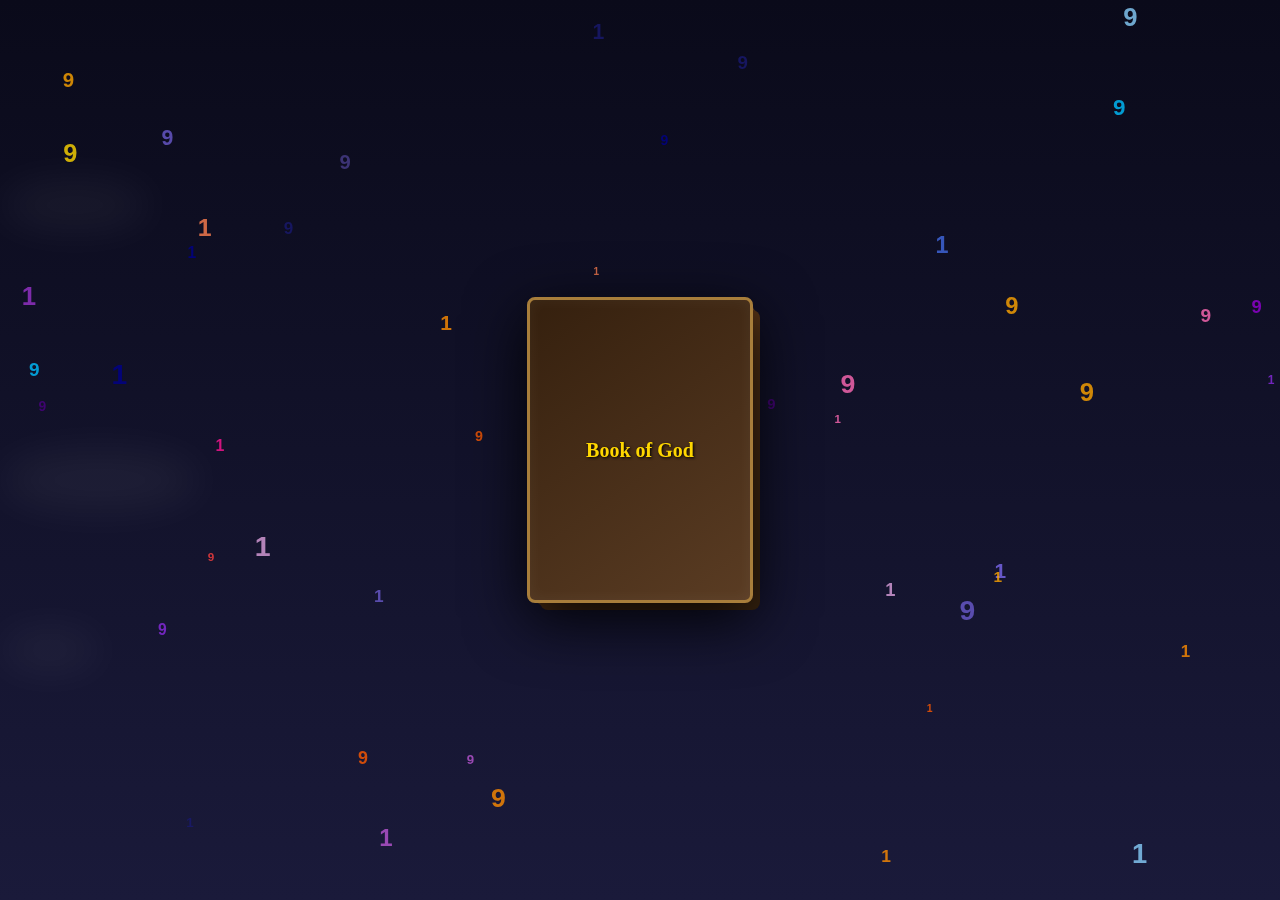
<file: index.html>
<!DOCTYPE html>
<html lang="en">
<head>
  <script async src="https://www.googletagmanager.com/gtag/js?id=G-71LPZ3BHV3"></script>
  <script>
    window.dataLayer = window.dataLayer || [];
    function gtag(){dataLayer.push(arguments);}
    gtag('js', new Date());
    gtag('config', 'G-71LPZ3BHV3');

    // Send device info and browser info as a custom event
    gtag('event', 'visit_info', {
      'screen_resolution': window.screen.width + 'x' + window.screen.height,
      'language': navigator.language,
      'user_agent': navigator.userAgent,
      'device_type': /Mobi|Android/i.test(navigator.userAgent) ? 'Mobile' : 'Desktop'
    });
  </script>
<meta charset="UTF-8">
<meta name="viewport" content="width=device-width, initial-scale=1.0">
<title>Book of God</title>
<style>
body {
  margin: 0;
  height: 100vh;
  background: radial-gradient(circle at center, #1a1a1a, #000000);
  display: flex;
  justify-content: center;
  align-items: center;
  font-family: 'Garamond', serif;

  /* prevent iOS clipping */
  overflow-x: hidden;
  overflow-y: auto;
}

.Page0 {
  display: flex;
  justify-content: center;
  align-items: center;
  height: 100%;
  text-align: center;
  font-size: 20px;
}

/* Closed book */
#bookClosed {
  width: 220px;
  height: 300px;
  background: linear-gradient(145deg, #35200e 0%, #5a3c23 100%);
  box-shadow: 0 16px 60px rgba(0,0,0,0.9), inset 0 0 15px rgba(255,255,255,0.05);
  color: #ffd700;
  display: flex;
  align-items: center;
  justify-content: center;
  cursor: pointer;
  border-radius: 8px;
  font-weight: bold;
  font-size: 20px;
  text-shadow: 1px 1px 3px #000;
  border: 3px solid #a87e3b;

  /* reduced 3D for safety */
  /*transform: rotateX(10deg) rotateY(-10deg);*/
  /*perspective: 1000px;*/
  position: relative;
}

#bookClosed::before,
#bookClosed::after {
  content: '';
  position: absolute;
  width: 100%;
  height: 100%;
  border-radius: 8px;
  z-index: -1;
}

#bookClosed::before {
  top: 5px;
  left: 5px;
  background: linear-gradient(145deg, #7a4e2b, #4a2f1a);
}

#bookClosed::after {
  top: 10px;
  left: 10px;
  background: linear-gradient(145deg, #6a3d1a, #3a2510);
}

/* Overlay */
#bookOverlay {
  position: fixed;
  top: 0;
  left: 0;
  width: 100%;
  height: 100%;
  background: rgba(0,0,0,0.5);
  display: none;
  align-items: center;
  justify-content: center;

  /* important for iPhone */
  padding: 20px;
  box-sizing: border-box;
}

/* HARD FIXED BOOK SIZE (fits <=400px screens) */
#bookContainer {
  width: 360px;
  height: 240px;
  perspective: 2000px;
  position: relative;
}

.book {
  width: 100%;
  height: 100%;
  display: flex; 

  /* safe transform (no clipping) */
  transform: rotateY(-6deg) rotateX(2deg);

  box-shadow: 0 10px 30px rgba(0,0,0,0.5);
}

.page {
  width: 50%;
  height: 100%;
  background: #fef5e0;
  border-radius: 3px;
  padding: 12px;
  font-size: 11px;
  position: relative;
  box-shadow: inset 0 0 10px rgba(0,0,0,0.2);
  overflow: hidden;
}

.page.left {
  border-right: 2px solid #b59e7d;
}

.page.right {
  border-left: 2px solid #b59e7d;
}

.page.right.ripped::after {
  content: '';
  position: absolute;
  top: 0;
  left: -10px;
  width: 25%;
  height: 100%;
  background: repeating-linear-gradient(174deg, black 0, white 4px, transparent 5px);
  clip-path: polygon(0% 0%, 95% 0%, 100% 5%, 85% 10%, 92% 20%, 80% 30%, 90% 40%, 75% 50%, 85% 60%, 70% 70%, 80% 80%, 60% 90%, 75% 100%, 0% 100%);
}

#behindPage {
  position: absolute;
  top: 0;
  left: 50%;
  width: 50%;
  height: 100%;
  background: #fef5e0;
  padding: 12px;
  box-shadow: inset 0 0 10px rgba(0,0,0,0.2);
  border-left: 2px solid #b59e7d;
  display: none;
}

#closeBook {
  float: right;
  font-size: 22px;
  background: transparent;
  border: none;
  cursor: pointer;
  color: red;
  z-index: 50;
}

.arrow {
  position: absolute;
  top: 50%;
  transform: translateY(-50%);
  font-size: 22px;
  color: white;
  background: rgba(0,0,0,0.3);
  width: 35px;
  height: 35px;
  display: flex;
  justify-content: center;
  align-items: center;
  cursor: pointer;
  z-index: 20;
  user-select: none;
}

#prevArrow { left: -5px; }
#nextArrow { right: -5px; }

.pageNumber {
  position: absolute;
  bottom: 4px;
  right: 10px;
  font-size: 14px;
  color: #333;
}
</style>
	
</head>
<body>

<div id="bookClosed">Book of God</div>

<div id="bookOverlay">
  <div id="bookContainer">
    <button id="closeBook">✕</button>
    <div class="book" id="book">
      <div class="page left" id="leftPage"></div>
      <div class="page right" id="rightPage">
        <div id="behindPage"></div>
      </div>
      <div class="arrow" id="prevArrow">&#8592;</div>
      <div class="arrow" id="nextArrow">&#8594;</div>
    </div>
  </div>
</div>

<script>
const bookClosed = document.getElementById('bookClosed');
const bookOverlay = document.getElementById('bookOverlay');
const closeBook = document.getElementById('closeBook');
const leftPage = document.getElementById('leftPage');
const rightPage = document.getElementById('rightPage');
const behindPage = document.getElementById('behindPage');
const prevArrow = document.getElementById('prevArrow');
const nextArrow = document.getElementById('nextArrow');
let currentPage = 0;



const funnyBibleLines = [
  "Only i god can read this.",
  "xxxx xxxx xxxxx xxxxxxx.",
  "Humans wont undertsand this.",
  "eartoo will guide his people.",
  "computers will never have souls.",
  "im bored should i create new species.",
  "how dare they start wars.",
  "xxxxxxxxxxxxxxx.",
  "_____________.",
  "-------------.",
  "---------.",
  "if i watch over my humans--does that make me a stalker, oh i wonder what that chinese lady is doing.",
  "hihihi i just heard a human make a joke.",
  "i love when humans make music.",
  "i loveeeeeeeee when humans make art.",
  "i should allow internet access in heaven.",
  "xxxxxxxxxxxx.",
  "x x x x x x  x x x x x x .",
  "x x x x x x  x x x x x x .",
  "my favourite song is.. ",
  "do people actually believe in me? ",
  "who created me if im god? ",
  "when will they stop hating eachother? "
];

function getRandomLine(){
  return funnyBibleLines[Math.floor(Math.random()*funnyBibleLines.length)];
}


function generateLines(){
  let content = '';
  // Random number of lines between 30 and 50
 const num = Math.floor(Math.random() * 8) + 1;
  for(let i=0;i<num;i++){
    content += `<div>${getRandomLine()}</div>`;
  }
  return content;
}


function updatePages(){
  if(currentPage === 40)
  {
      leftPage.innerHTML = `<div>I gave them free will. Not to test them——but to give a meaning to nothing.</div>`  + '<div class="pageNumber">∞</div>';
      rightPage.innerHTML = `<div class="Page0">End</div>` + `<div class="pageNumber"></div>`;
  }
  else if(currentPage === 18){
    leftPage.innerHTML = generateLines(18) + '<div class="pageNumber">18</div>';
    rightPage.innerHTML = generateLines(18) + '<div class="pageNumber">21</div>';
    rightPage.classList.add('ripped');
    behindPage.style.display = 'block';
    behindPage.innerHTML = generateLines(18) + '<div class="pageNumber">22</div>';
  } else {
	  if(currentPage === 0)
	  { leftPage.innerHTML = `<div class="Page0">Written By God</div>` + `<div class="pageNumber">${currentPage}</div>`;
	  }
	  else if(currentPage === 30)
	  { leftPage.innerHTML = `<div style="position: relative;width: 100%;height: 100%;/* border: 2px solid #333; */overflow: hidden;">
  <a href="envelope.html" style="display: block;width: 100%;height: 100%;text-decoration: none;color: inherit;">
    <div style="
      position: absolute;
      top: 50%;
      left: 50%;
      width: 60%;
      height: 60%;
      transform: translate(-50%, -50%) rotate(20deg);
      background: radial-gradient(circle, #00000080 40%, black 100%);
      clip-path: polygon(70% 4%, 72% 96%, 95% 41%, 108% 60%, 80% 74%, 38% 88%, 62% 109%, 40% 80%, 69% 70%, 30% 50%, -108% 30%, 36% 24%);
      pointer-events: none;
    "></div>
    <span style="
    position: absolute;
    bottom: 10px;
    left: 50%;
    transform: translateX(-50%);
    font-weight: bold;
    color: #000000cc;       /* optional soft white */
    text-shadow: 1px 4px 0px #0000002b, -3px 3px 0px #000000b0;  /* soft glow / blurry effect */
">
      should I click here?
    </span>
  </a>
</div>` + `<div class="pageNumber">${currentPage}</div>`;
	  }
	  else
	  { leftPage.innerHTML = generateLines(18) + `<div class="pageNumber">${currentPage}</div>`;
	  }
	  
    rightPage.innerHTML = generateLines(18) + `<div class="pageNumber">${currentPage+1}</div>`;
    rightPage.classList.remove('ripped');
    behindPage.style.display = 'none';
  }
}

bookClosed.addEventListener('click', ()=>{
  bookOverlay.style.display = 'flex';
  currentPage = 0;
  updatePages();
});

closeBook.addEventListener('click', ()=>{
  bookOverlay.style.display = 'none';
});

prevArrow.addEventListener('click', ()=>{
  if(currentPage === 22) { currentPage = 20}
  if(currentPage>0){
    currentPage -= 2;
    updatePages();
  }
});

nextArrow.addEventListener('click', () => {
  if (currentPage !== 40) {
    if (currentPage === 18) {
      currentPage = 20;
    }  
	currentPage += 2;
    updatePages();
  }
});
 
</script>

</body>
</html>














<style>
/* Divine sky container */
.divine-sky {
  position: fixed;
  top: 0;
  left: 0;
  width: 100%;
  height: 100%;
  background: linear-gradient(to bottom, #0a0a1a, #1a1a3a);
  overflow: hidden;
  z-index: -50;
  font-family: sans-serif;
}

/* Floating numbers */
.number {
  position: absolute;
  font-weight: bold;
  animation: float 15s linear infinite;
  opacity: 0.8;
  pointer-events: none;
}

/* Float animation */
@keyframes float {
  0% { transform: translateY(100vh) scale(0.5); opacity: 0; }
  50% { opacity: 1; }
  100% { transform: translateY(-10vh) scale(1); opacity: 0; }
}

/* Clouds */
.cloud {
  position: absolute;
  background: rgba(255,255,255,0.05);
  border-radius: 50%;
  filter: blur(20px);
  animation: moveClouds linear infinite;
}

/* Cloud movement */
@keyframes moveClouds {
  0% { transform: translateX(-20%); }
  100% { transform: translateX(120%); }
}
</style>
<script  >
window.addEventListener('load', function() {
  // Create container
  const sky = document.createElement('div');
  sky.className = 'divine-sky';
  document.body.appendChild(sky);

  // Cloud shapes
  const cloudsData = [
    {w:150,h:50,top:'20%',dur:120},
    {w:200,h:60,top:'50%',dur:180},
    {w:100,h:40,top:'70%',dur:100}
  ];

  cloudsData.forEach(cloud => {
    const c = document.createElement('div');
    c.className = 'cloud';
    c.style.width = cloud.w + 'px';
    c.style.height = cloud.h + 'px';
    c.style.top = cloud.top;
    c.style.animationDuration = cloud.dur + 's';
    sky.appendChild(c);
  });

  // Floating numbers
 const colors = [
  // Warm tones
  '#ff3f3f', // red
  '#ff5a00', // orange
  '#ff8c00', // deep orange
  '#ffd700', // gold
  '#ff69b4', // pink
  '#ffa500', // bright orange
  '#ff4500', // orange red
  '#ff7f50', // coral

  // Cool tones
  '#1e90ff', // dodger blue
  '#00bfff', // deep sky blue
  '#4169e1', // royal blue
  '#00008b', // dark blue
  '#191970', // midnight blue
  '#4b0082', // indigo
  '#6a5acd', // slate blue
  '#483d8b', // dark slate blue

  // Purples / mystical
  '#8a2be2', // blue violet
  '#9400d3', // dark violet
  '#9932cc', // dark orchid
  '#ba55d3', // medium orchid

  // Gradient-like shades (can mix manually)
  '#ff7f50', // coral-orange
  '#ff1493', // deep pink
  '#ff6347', // tomato
  '#7fffd4', // aquamarine
  '#40e0d0', // turquoise
  '#87cefa', // light sky blue
  '#dda0dd', // plum
  '#dda0dd', // lavender
  '#7b68ee', // medium slate blue
];
  for (let i=0;i<50;i++){
    const n = document.createElement('div');
    n.className = 'number';
    n.innerText = Math.random() > 0.5 ? '1' : '9';
    n.style.left = Math.random() * 100 + 'vw';
    n.style.top = Math.random() * 100 + 'vh';
    n.style.color = colors[Math.floor(Math.random()*colors.length)];
    n.style.animationDuration = (10 + Math.random()*20) + 's';
    n.style.fontSize = (10 + Math.random()*20) + 'px';
    sky.appendChild(n);
  }
});
</script>
</file>
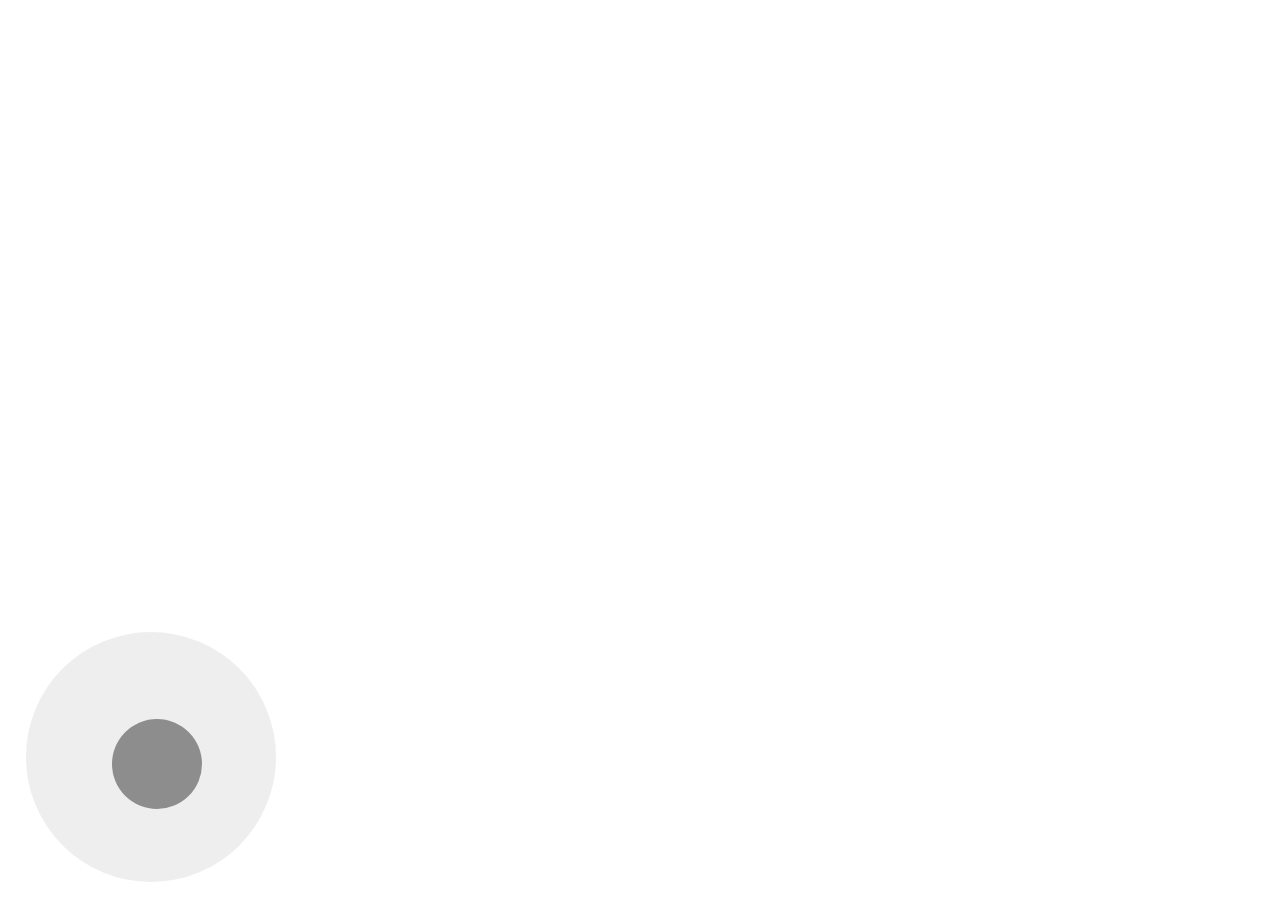
<file: 3d-index.html>
<!DOCTYPE html>
<html lang="en">
<head>
<meta charset="UTF-8">
<title>Camera-Relative Joystick Game</title>
<script src="https://cdn.babylonjs.com/babylon.js"></script>
<style>
#joystick {
  position: absolute;
  bottom: 2vh;          /* 2% of viewport height from bottom */
  left: 2vw;            /* 2% of viewport width from left */
  width: 250px;           /* 15% of viewport width */
  height: 250px;          /* keep it square */
  border-radius: 50%;
  background: rgba(200,200,200,0.3);
  touch-action: none;
}
#stick {
  width: 90px;           /* proportional to joystick size */
  height: 90px;
  background: rgba(100,100,100,0.7);
  border-radius: 50%;
  position: absolute;
  left: calc(50% - 3vw); /* center the stick inside joystick */
  top: calc(50% - 3vw);
  pointer-events: none;
}
</style>
</head>
<body>
<canvas id="renderCanvas" style="width:100%; height:100vh;"></canvas>
<div id="joystick">
  <div id="stick"></div>
</div>

<!-- Scene & Camera -->
<script>
const canvas = document.getElementById("renderCanvas");
const engine = new BABYLON.Engine(canvas,true);
const scene = new BABYLON.Scene(engine);
scene.clearColor = new BABYLON.Color3(0,0,0); // black sky

// Camera setup
const camera = new BABYLON.ArcRotateCamera("cam",-Math.PI/2,Math.PI/4,8,new BABYLON.Vector3(0,1,0),scene);
camera.attachControl(canvas,true);
camera.lowerRadiusLimit = 3;
camera.upperRadiusLimit = 15;

// Light
new BABYLON.HemisphericLight("light",new BABYLON.Vector3(0,1,0),scene);
</script>


<!-- Joystick -->
<script>
const speed = 0.1;
const bounds = {minX:-8,maxX:8,minZ:-100,maxZ:100};
let moveInput = {x:0,y:0};

const joystick = document.getElementById("joystick");
const stick = document.getElementById("stick");
let dragging=false;
const resetStick = ()=>{stick.style.left='35px'; stick.style.top='35px'; moveInput={x:0,y:0};};

joystick.addEventListener('pointerdown',(e)=>{dragging=true; e.target.setPointerCapture(e.pointerId);});
joystick.addEventListener('pointerup',(e)=>{dragging=false; resetStick();});
joystick.addEventListener('pointerout',(e)=>{dragging=false; resetStick();});
joystick.addEventListener('pointermove',(e)=>{
  if(!dragging) return;
  const rect = joystick.getBoundingClientRect();
  let dx = e.clientX - rect.left - rect.width/2;
  let dy = e.clientY - rect.top - rect.height/2;
  const maxDist = rect.width/2 - 25;
  let dist = Math.min(Math.sqrt(dx*dx+dy*dy), maxDist);
  let angle = Math.atan2(dy, dx);
  stick.style.left = `${35 + Math.cos(angle)*dist}px`;
  stick.style.top = `${35 + Math.sin(angle)*dist}px`;
  moveInput.x = Math.cos(angle)*(dist/maxDist);
  moveInput.y = -Math.sin(angle)*(dist/maxDist);
});

// Game loop
scene.onBeforeRenderObservable.add(()=>{
    let camForward = camera.getTarget().subtract(camera.position).normalize();
    camForward.y = 0;
    let camRight = new BABYLON.Vector3(camForward.z,0,-camForward.x);

    let move = new BABYLON.Vector3.Zero();
    move.addInPlace(camForward.scale(moveInput.y));
    move.addInPlace(camRight.scale(moveInput.x));

    if(move.lengthSquared()>0){
        move.normalize().scaleInPlace(speed);
        let newPos = player.position.add(move);
        newPos.x = Math.max(bounds.minX,Math.min(bounds.maxX,newPos.x));
        newPos.z = Math.max(bounds.minZ,Math.min(bounds.maxZ,newPos.z));
        player.position.copyFrom(newPos);
    }

    camera.target.copyFrom(player.position.add(new BABYLON.Vector3(0,1,0)));
});

engine.runRenderLoop(()=>scene.render());
window.addEventListener("resize",()=>engine.resize());
</script>


<!-- Player -->
<script>
// Player as digit "9"
const player = new BABYLON.TransformNode("player", scene);
const plane = BABYLON.MeshBuilder.CreatePlane("playerPlane", {width:1, height:2}, scene);
plane.parent = player;
plane.position.y = 1;

const dt = new BABYLON.DynamicTexture("dt", {width:512, height:1024}, scene, false);
const mat = new BABYLON.StandardMaterial("playerMat", scene);
mat.diffuseTexture = dt;
mat.backFaceCulling = false;
mat.diffuseTexture.hasAlpha = true;
mat.useAlphaFromDiffuseTexture = true;
plane.material = mat;

dt.drawText("9", null, 800, "bold 800px Arial", "white", null, true);
</script>


<!-- Path & Floor -->
<script>
// Enable collisions globally
scene.collisionsEnabled = true;

// -------- FLOOR (plain) --------
const floor = BABYLON.MeshBuilder.CreateGround("floor",{width:20,height:200},scene);
const floorMat = new BABYLON.StandardMaterial("floorMat",scene);
floorMat.diffuseColor = new BABYLON.Color3(0.15,0.15,0.15); // neutral dark
floor.material = floorMat;
floor.checkCollisions = true;

// -------- PATH --------
const path = BABYLON.MeshBuilder.CreateGround("path",{width:4,height:200},scene);
path.position.y = 0.02;
const pathMat = new BABYLON.StandardMaterial("pathMat",scene);
pathMat.diffuseColor = new BABYLON.Color3(1,1,1);
path.material = pathMat;
path.checkCollisions = true;
</script>


<!-- Stars / Sky -->
<script>

// Black sky
scene.clearColor = new BABYLON.Color3(0,0,0);

const starParent = new BABYLON.TransformNode("starParent", scene);

// Keep stars centered on the player so you never reach the edge
scene.onBeforeRenderObservable.add(()=>{
    starParent.position.copyFrom(player.position);
});

const radius = 80; // distance from player

const colors = [
"#ff9cf0","#ffb3f5","#ff7ae6","#ff5cd6","#ffc2fb",
"#e38cff","#d070ff","#b266ff","#9a4dff","#c299ff",
"#7a33ff","#5f1aff","#f2e6ff","#e0ccff",
"#fff27a","#ffe95c","#ffdf33","#fff599","#fff1b3",
"#ffd700","#ffcc00","#fff7cc"
];

for(let i = 0; i < 1000; i++){

    const star = BABYLON.MeshBuilder.CreatePlane("star"+i,{size:2},scene);

    star.parent = starParent;
    star.isPickable = false;
    star.billboardMode = BABYLON.Mesh.BILLBOARDMODE_ALL;

    // TRUE spherical distribution
    const theta = Math.random() * Math.PI * 2;     // around
    const phi = Math.acos(2*Math.random() - 1);    // up/down

    star.position = new BABYLON.Vector3(
        radius * Math.sin(phi) * Math.cos(theta),
        radius * Math.cos(phi),
        radius * Math.sin(phi) * Math.sin(theta)
    );

    const dt = new BABYLON.DynamicTexture("dt"+i,{width:256,height:256},scene,false);
    const mat = new BABYLON.StandardMaterial("mat"+i,scene);

    mat.diffuseTexture = dt;
    mat.emissiveColor = new BABYLON.Color3(1,1,1);
    mat.disableLighting = true;
    mat.useAlphaFromDiffuseTexture = true;
    mat.backFaceCulling = false;

    star.material = mat;

    // alternate digits
    const digit = (i % 2 === 0) ? "1" : "9";

    const color = colors[Math.floor(Math.random()*colors.length)];

    dt.drawText(
        digit,
        null,
        180,
        "bold 180px Arial",
        color,
        null,
        true
    );
}


// -------- CLICKABLE MESSAGE --------
// create mesh
const clickStar = BABYLON.MeshBuilder.CreatePlane("clickStar",{size:6},scene);

clickStar.parent = starParent;
clickStar.billboardMode = BABYLON.Mesh.BILLBOARDMODE_ALL;
clickStar.position = new BABYLON.Vector3(0, 10, radius - 10);
clickStar.isPickable = true;

// texture
const clickDT = new BABYLON.DynamicTexture("clickDT",{width:512,height:256},scene,false);
const clickMat = new BABYLON.StandardMaterial("clickMat",scene);

clickMat.diffuseTexture = clickDT;
clickMat.emissiveColor = new BABYLON.Color3(1,1,1);
clickMat.disableLighting = true;
clickMat.useAlphaFromDiffuseTexture = true;
clickMat.backFaceCulling = false;

clickStar.material = clickMat;

// draw text
clickDT.drawText(
    "other side",
    null,
    160,
    "bold 120px Arial",
    "#ffffff",
    null,
    true
);

// make clickable
clickStar.actionManager = new BABYLON.ActionManager(scene);
clickStar.actionManager.registerAction(
    new BABYLON.ExecuteCodeAction(
        BABYLON.ActionManager.OnPickTrigger,
        starMessage
    )
);

// function to call
function starMessage(){
    alert("hi");
}
</script>


<!-- Clickable Billboard -->
<script>
// Create a TransformNode to hold the billboard
const billboardNode = new BABYLON.TransformNode("billboardNode", scene);

// Create a plane for the billboard
const billboard = BABYLON.MeshBuilder.CreatePlane("billboard", { width: 3, height: 3 }, scene);
billboard.parent = billboardNode;

// Position on the right side (quarter along the path)
billboard.position.x = 3; // right side of path
billboard.position.y = 1; // slightly above ground
billboard.position.z = 50; // distance along path

// Make it always face the camera
billboard.billboardMode = BABYLON.Mesh.BILLBOARDMODE_ALL;

// Material with image
const billboardMat = new BABYLON.StandardMaterial("billboardMat", scene);
billboardMat.diffuseTexture = new BABYLON.Texture("https://akm-img-a-in.tosshub.com/sites/dailyo//resources/202311/copy-of-g2-cover-2091123125338.png?size=*:480", scene); // replace with any URL
billboardMat.emissiveColor = new BABYLON.Color3(1,1,1); // make it glow a bit
billboard.material = billboardMat;

// Add click action
billboard.actionManager = new BABYLON.ActionManager(scene);
billboard.actionManager.registerAction(
    new BABYLON.ExecuteCodeAction(BABYLON.ActionManager.OnPickTrigger, () => {
        alert("Hi! You clicked the billboard.");
    })
);
</script>



<script src="https://cdn.babylonjs.com/loaders/babylon.glTF2FileLoader.js"></script>

<!-- Chicken Model -->
<script>
BABYLON.SceneLoader.Append("", "model/chicken.glb", scene, function(scene) {
    // Access the loaded meshes
    const chicken = scene.meshes[scene.meshes.length - 1]; // last mesh of loaded model

    // Place it on the path (middle)
    chicken.position = new BABYLON.Vector3(0, 0, 10);
    
    // Lift chicken a bit based on its bounding box
    const boundingInfo = chicken.getBoundingInfo();
    const chickenHeight = boundingInfo.boundingBox.extendSize.y * 2;
    chicken.position.y += chickenHeight / 2;

    // Optional: make it clickable
    chicken.actionManager = new BABYLON.ActionManager(scene);
    chicken.actionManager.registerAction(
        new BABYLON.ExecuteCodeAction(BABYLON.ActionManager.OnPickTrigger, () => {
            alert("Cluck Cluck!");
        })
    );

    // Dynamically scale smaller than the player
    const playerHeight = 10; // your player's height (digit "9" plane height)
    const scaleFactor = playerHeight / chickenHeight * 0.5; // 0.5 ensures chicken is smaller
    chicken.scaling = new BABYLON.Vector3(scaleFactor, scaleFactor, scaleFactor);
});
</script>



</body>
</html>
</file>
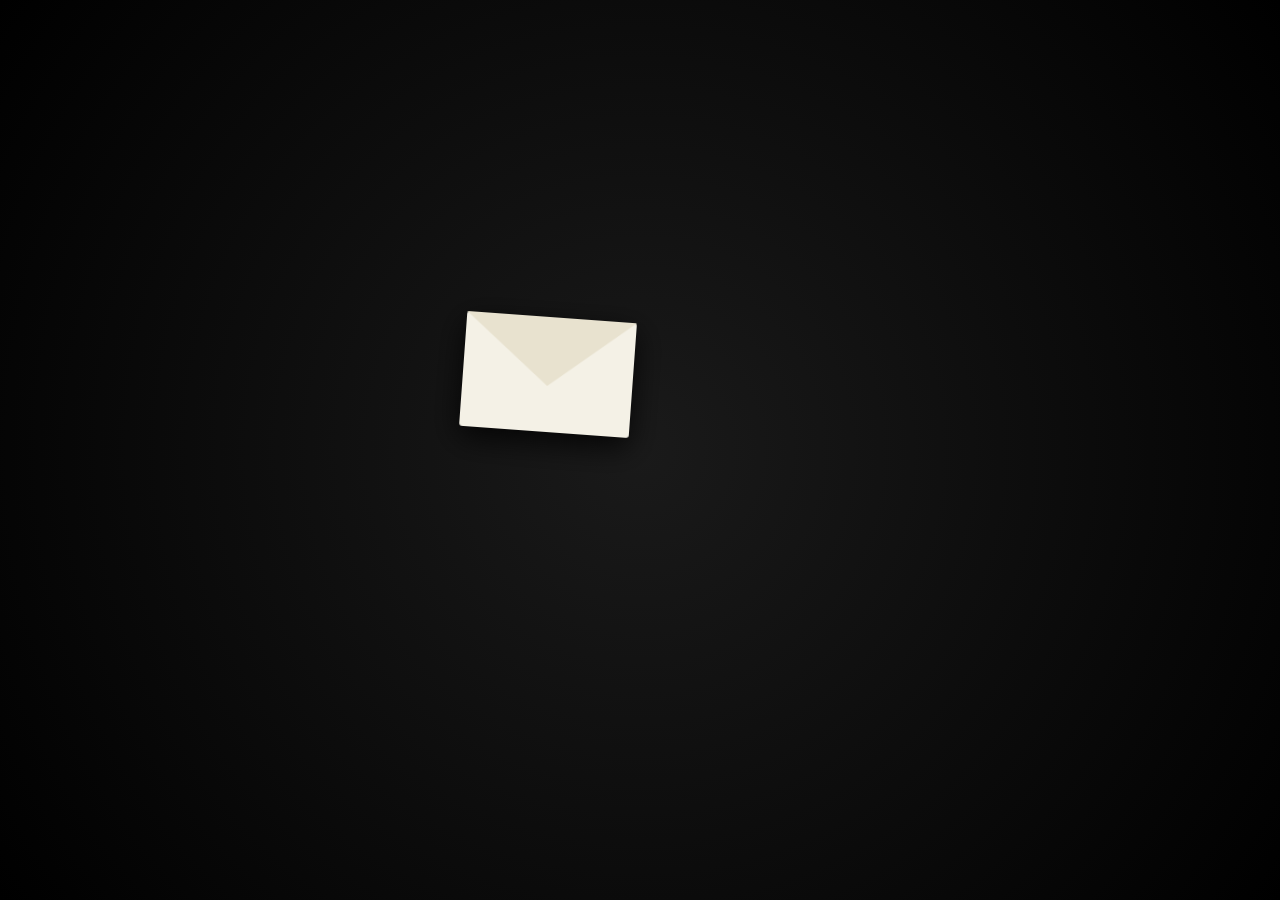
<file: envelope.html>
<!DOCTYPE html>
<html lang="en">
<head>
<meta charset="UTF-8">
<meta name="viewport" content="width=device-width, initial-scale=1.0">
<title>Mystery Envelope</title>
<style>
body {
  margin: 0;
  height: 100vh;
  background: radial-gradient(circle at center, #1a1a1a, #000000);
  overflow: hidden;
  font-family: serif;
}

#envelope {
  position: absolute;
  width: 170px;
  height: 115px;
  cursor: pointer;
  filter: drop-shadow(0 10px 15px rgba(0,0,0,0.8));
}

.body {
  width: 100%;
  height: 100%;
  background: #f4f1e6;
  position: absolute;
  border-radius: 3px;
}

.flap {
  position: absolute;
  width: 100%;
  height: 60%;
  background: #e8e2cf;
  clip-path: polygon(0 0, 50% 100%, 100% 0);
  transform-origin: top;
  transition: transform 0.6s ease;
}

#envelope.open .flap {
  transform: rotateX(180deg);
}

#bubble {
  position: absolute;
  padding: 8px 12px;
  background: rgba(255,255,255,0.9);
  color: #111;
  font-size: 12px;
  border-radius: 10px;
  white-space: nowrap;
  pointer-events: none;
  opacity: 0;
  transform: translate(-50%, -120%);
  transition: opacity 0.4s ease;
}

#bubble::after {
  content: "";
  position: absolute;
  bottom: -6px;
  left: 50%;
  transform: translateX(-50%);
  border: 6px solid transparent;
  border-top-color: rgba(255,255,255,0.9);
}

#overlay {
  position: fixed;
  inset: 0;
  background: rgba(0,0,0,0.85);
  display: none;
  align-items: center;
  justify-content: center;
}

#letter {
  width: 360px;
  background: #f8f3e6;
  padding: 28px;
  box-shadow: 0 25px 60px rgba(0,0,0,0.85);
  position: relative;
  animation: pop 0.35s ease;
  border: 1px solid rgba(0,0,0,0.2);
  clip-path: polygon(2% 4%, 98% 2%, 100% 30%, 97% 98%, 4% 100%, 0% 60%);
}

@keyframes pop {
  from { transform: scale(0.6) rotate(-5deg); opacity: 0; }
  to { transform: scale(1) rotate(0); opacity: 1; }
}

#close {
  position: absolute;
  top: 8px;
  right: 12px;
  border: none;
  background: transparent;
  font-size: 18px;
  cursor: pointer;
}
</style>
</head>
<body>

<div id="envelope">
  <div class="body"></div>
  <div class="flap"></div>
</div>

<div id="bubble"></div>

<div id="overlay">
  <div id="letter">
    <button id="close">✕</button>
    <h3 style="font-weight: normal; letter-spacing: 2px;">— Nineteen —</h3>
    <p style="line-height:1.6; font-size:14px; color:#2b2b2b;">
      I'm writing this with the last ink in my pen (its actually typed on a keyboard, i mean duh obv my hand writing isn't that perfect)
      <br><br>
      Call me dramatic, crazy, delulu but I just want to say that what we shared mattered, I appreciate everything we did, every moment, every understanding that didn't need explaining, it felt nice, felt honest and alive.
      <br><br>
      There was something relieving about it, being silly and goofy and not questioned.
      <br><br>
      I carry that with me, not as nostalgia, but as proof that this version of me exists and someone understood it
      <br><br>
      Thats all, haha am i dramatic?
      <br><br>
      — Glare
    </p>
  </div>
</div>

<script>
const env = document.getElementById('envelope');
const overlay = document.getElementById('overlay');
const closeBtn = document.getElementById('close');
const bubble = document.getElementById('bubble');

let centerX = window.innerWidth / 3;
let centerY = window.innerHeight /3;
let angle = 0;
let radius = 40;

const messages = [
  "...someone will read me",
  "don't touch me im ticklish",
  "a message waits inside",
  "how did you find me",
  "i'm a talking envelope"
];

function animate() {
  angle += 0.01;
  radius += Math.sin(angle * 0.5) * 0.1;

  // calculate new position
  let x = centerX + Math.cos(angle) * radius;
  let y = centerY + Math.sin(angle) * radius;

  // clamp within viewport
  const envWidth = env.offsetWidth;
  const envHeight = env.offsetHeight;

  x = Math.max(0, Math.min(window.innerWidth - envWidth, x));
  y = Math.max(0, Math.min(window.innerHeight - envHeight, y));

  env.style.left = x + 'px';
  env.style.top = y + 'px';

  env.style.transform = `rotate(${Math.sin(angle) * 10}deg)`;

  bubble.style.left = x + envWidth / 2 + 'px';
  bubble.style.top = y + 'px';

  requestAnimationFrame(animate);
}
animate();

function randomMessage() {
  const msg = messages[Math.floor(Math.random() * messages.length)];
  bubble.textContent = msg;
  bubble.style.opacity = 1;
  setTimeout(() => { bubble.style.opacity = 0; }, 2000);
}
setInterval(randomMessage, 4000);

env.addEventListener('click', () => {
  env.classList.add('open');
  setTimeout(() => { overlay.style.display = 'flex'; }, 500);
});

closeBtn.addEventListener('click', () => {
  overlay.style.display = 'none';
  env.classList.remove('open');
});
</script>

</body>
</html>
</file>
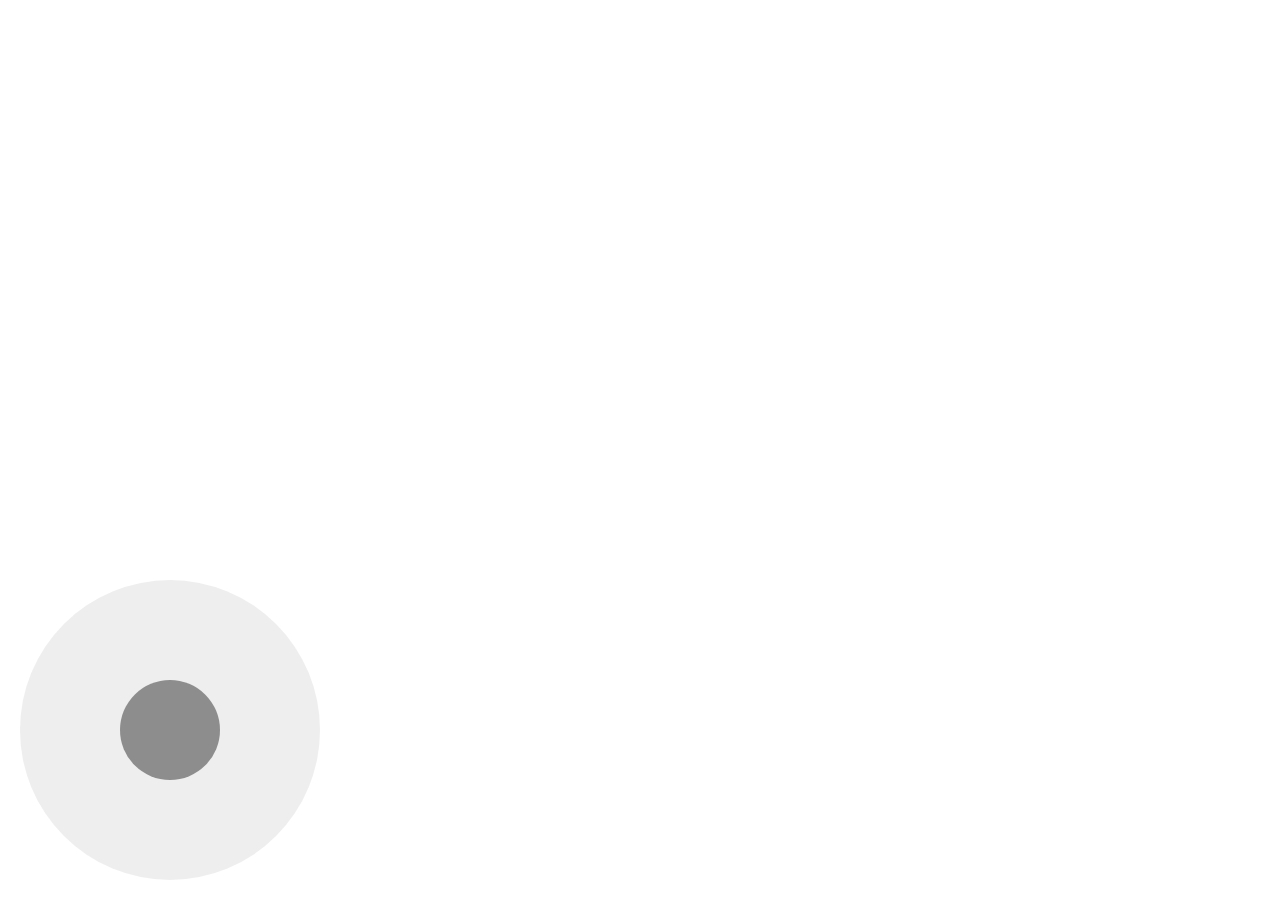
<file: nine.html>
<!DOCTYPE html>
<html lang="en">
<head>
<meta charset="UTF-8">
<title>nine</title>
<script src="https://cdn.babylonjs.com/babylon.js"></script>
<style>
#joystick {
  position: absolute;
  bottom: 20px;        /* distance from bottom */
  left: 20px;          /* distance from left */
  width: 300px;        /* bigger joystick */
  height: 300px;
  border-radius: 50%;
  background: rgba(200,200,200,0.3);
  touch-action: none;
}

#stick {
  width: 100px;        /* proportional to joystick */
  height: 100px;
  background: rgba(100,100,100,0.7);
  border-radius: 50%;
  position: absolute;
  left: 100px;         /* (joystick width - stick width)/2 */
  top: 100px;          /* (joystick height - stick height)/2 */
  pointer-events: none;
}
</style>

</head>
<body>
<canvas id="renderCanvas" style="width:100%; height:100vh;"></canvas>
<div id="joystick">
  <div id="stick"></div>
</div>
<!-- Ancient Letter Modal -->
<!-- Ancient Letter Modal -->
<div id="ancientModal" style="
    display:none;
    position:absolute;
    top:50%;
    left:50%;
    transform:translate(-50%, -50%);
    width:90vw;           /* bigger on small screens */
    max-width:400px;      /* cap for large screens */
    padding:30px;
    background:#f7ecd0;   /* parchment color */
    border:6px solid #b8860b;
    border-radius:10px;
    box-shadow:0 0 25px #00000088;
    font-family:'Papyrus', 'cursive';
    font-size:18px;       /* bigger text */
    line-height:1.6;
    color:#5b3a00;
    text-align:center;
    z-index:10000;
    box-sizing:border-box;
    background-image: repeating-linear-gradient(
        45deg,
        rgba(0,0,0,0.01) 0px,
        rgba(0,0,0,0.01) 2px,
        transparent 2px,
        transparent 5px
    ); /* subtle parchment texture */
    background-blend-mode: multiply;
">
    <p id="ancientModalText" style="margin:0; padding:0;"></p>
    <button id="closeModal" style="
        margin-top:20px;
        padding:10px 20px;
        background:#b8860b;
        border:none;
        color:white;
        cursor:pointer;
        font-size:16px;
        border-radius:5px;
        font-family:'Papyrus', 'cursive';
    ">Close</button>
</div>

<script>
// Grab modal elements
const modal = document.getElementById("ancientModal");
const modalText = document.getElementById("ancientModalText");
const closeBtn = document.getElementById("closeModal");

// Close button hides modal
closeBtn.addEventListener("click", () => { modal.style.display = "none"; });

// Override global alert
window.alert = function(message) {
    modalText.innerText = message;
    modal.style.display = "block";
};
</script>

<!-- Scene & Camera -->
<script>
const canvas = document.getElementById("renderCanvas");
const engine = new BABYLON.Engine(canvas,true);
const scene = new BABYLON.Scene(engine);
scene.clearColor = new BABYLON.Color3(0,0,0); // black sky

// Camera setup
const camera = new BABYLON.ArcRotateCamera("cam",-Math.PI/2,Math.PI/4,8,new BABYLON.Vector3(0,1,0),scene);
camera.attachControl(canvas,true);
camera.lowerRadiusLimit = 3;
camera.upperRadiusLimit = 15;
  
camera.angularSensibility = 3000; // higher = slower mouse drag
camera.inertia = 0.95;            // closer to 1 = smoother deceleration


// Light
new BABYLON.HemisphericLight("light",new BABYLON.Vector3(0,1,0),scene);
</script>


<!-- Joystick -->
<script>
const speed = 0.1;
const bounds = {minX:-8,maxX:8,minZ:-100,maxZ:100};
let moveInput = {x:0,y:0};

const joystick = document.getElementById("joystick");
const stick = document.getElementById("stick");
let dragging=false;
const resetStick = ()=>{stick.style.left='100px'; stick.style.top='100px'; moveInput={x:0,y:0};};

joystick.addEventListener('pointerdown',(e)=>{dragging=true; e.target.setPointerCapture(e.pointerId);});
joystick.addEventListener('pointerup',(e)=>{dragging=false; resetStick();});
joystick.addEventListener('pointerout',(e)=>{dragging=false; resetStick();});
joystick.addEventListener('pointermove',(e)=>{
  if(!dragging) return;
  const rect = joystick.getBoundingClientRect();
  let dx = e.clientX - rect.left - rect.width/2;
  let dy = e.clientY - rect.top - rect.height/2;
  const maxDist = rect.width/2 - 25;
  let dist = Math.min(Math.sqrt(dx*dx+dy*dy), maxDist);
  let angle = Math.atan2(dy, dx);
  stick.style.left = `${35 + Math.cos(angle)*dist}px`;
  stick.style.top = `${35 + Math.sin(angle)*dist}px`;
  moveInput.x = Math.cos(angle)*(dist/maxDist);
  moveInput.y = -Math.sin(angle)*(dist/maxDist);
});

// Game loop
scene.onBeforeRenderObservable.add(()=>{
    let camForward = camera.getTarget().subtract(camera.position).normalize();
    camForward.y = 0;
    let camRight = new BABYLON.Vector3(camForward.z,0,-camForward.x);

    let move = new BABYLON.Vector3.Zero();
    move.addInPlace(camForward.scale(moveInput.y));
    move.addInPlace(camRight.scale(moveInput.x));

    if(move.lengthSquared()>0){
        move.normalize().scaleInPlace(speed);
        let newPos = player.position.add(move);
        newPos.x = Math.max(bounds.minX,Math.min(bounds.maxX,newPos.x));
        newPos.z = Math.max(bounds.minZ,Math.min(bounds.maxZ,newPos.z));
        player.position.copyFrom(newPos);
    }

    camera.target.copyFrom(player.position.add(new BABYLON.Vector3(0,1,0)));
});

engine.runRenderLoop(()=>scene.render());
window.addEventListener("resize",()=>engine.resize());
</script>


<!-- Player -->
<script>
// Player as digit "9"
const player = new BABYLON.TransformNode("player", scene);
const plane = BABYLON.MeshBuilder.CreatePlane("playerPlane", {width:1, height:2}, scene);
plane.parent = player;
plane.position.y = 1;

const dt = new BABYLON.DynamicTexture("dt", {width:512, height:1024}, scene, false);
const mat = new BABYLON.StandardMaterial("playerMat", scene);
mat.diffuseTexture = dt;
mat.backFaceCulling = false;
mat.diffuseTexture.hasAlpha = true;
mat.useAlphaFromDiffuseTexture = true;
plane.material = mat;

dt.drawText("9", null, 800, "bold 800px Arial", "white", null, true);
</script>


<!-- Path & Floor -->
<script>
// Enable collisions globally
scene.collisionsEnabled = true;

// -------- FLOOR (plain) --------
const floor = BABYLON.MeshBuilder.CreateGround("floor",{width:20,height:200},scene);
const floorMat = new BABYLON.StandardMaterial("floorMat",scene);
floorMat.diffuseColor = new BABYLON.Color3(0.1, 0.3, 0.1); // dark green

floor.material = floorMat;
floor.checkCollisions = true;

// -------- PATH --------
const path = BABYLON.MeshBuilder.CreateGround("path",{width:4,height:200},scene);
path.position.y = 0.02;
const pathMat = new BABYLON.StandardMaterial("pathMat",scene);
pathMat.diffuseColor = new BABYLON.Color3(0.4, 0.25, 0.1);

path.material = pathMat;
path.checkCollisions = true;
</script>


<!-- Stars / Sky -->
<script>

// Black sky
scene.clearColor = new BABYLON.Color3(0,0,0);

const starParent = new BABYLON.TransformNode("starParent", scene);

// Keep stars centered on the player so you never reach the edge
scene.onBeforeRenderObservable.add(()=>{
    starParent.position.copyFrom(player.position);
});

const radius = 80; // distance from player

const colors = [
"#ff9cf0","#ffb3f5","#ff7ae6","#ff5cd6","#ffc2fb",
"#e38cff","#d070ff","#b266ff","#9a4dff","#c299ff",
"#7a33ff","#5f1aff","#f2e6ff","#e0ccff",
"#fff27a","#ffe95c","#ffdf33","#fff599","#fff1b3",
"#ffd700","#ffcc00","#fff7cc"
];

for(let i = 0; i < 1000; i++){

    const star = BABYLON.MeshBuilder.CreatePlane("star"+i,{size:2},scene);

    star.parent = starParent;
    star.isPickable = false;
    star.billboardMode = BABYLON.Mesh.BILLBOARDMODE_ALL;

    // TRUE spherical distribution
    const theta = Math.random() * Math.PI * 2;     // around
    const phi = Math.acos(2*Math.random() - 1);    // up/down

    star.position = new BABYLON.Vector3(
        radius * Math.sin(phi) * Math.cos(theta),
        radius * Math.cos(phi),
        radius * Math.sin(phi) * Math.sin(theta)
    );

    const dt = new BABYLON.DynamicTexture("dt"+i,{width:256,height:256},scene,false);
    const mat = new BABYLON.StandardMaterial("mat"+i,scene);

    mat.diffuseTexture = dt;
    mat.emissiveColor = new BABYLON.Color3(1,1,1);
    mat.disableLighting = true;
    mat.useAlphaFromDiffuseTexture = true;
    mat.backFaceCulling = false;

    star.material = mat;

    // alternate digits
    const digit = (i % 2 === 0) ? "1" : "9";

    const color = colors[Math.floor(Math.random()*colors.length)];
   dt.drawText( digit, null, 180, "bold 180px Arial", color, null, true );
  
}


// -------- CLICKABLE MESSAGE --------
// create mesh
const clickStar = BABYLON.MeshBuilder.CreatePlane("clickStar",{size:6},scene);

clickStar.parent = starParent;
clickStar.billboardMode = BABYLON.Mesh.BILLBOARDMODE_ALL;
clickStar.position = new BABYLON.Vector3(0, 10, radius - 10);
clickStar.isPickable = true;

// texture
const clickDT = new BABYLON.DynamicTexture("clickDT",{width:512,height:256},scene,false);
const clickMat = new BABYLON.StandardMaterial("clickMat",scene);

clickMat.diffuseTexture = clickDT;
clickMat.emissiveColor = new BABYLON.Color3(1,1,1);
clickMat.disableLighting = true;
clickMat.useAlphaFromDiffuseTexture = true;
clickMat.backFaceCulling = false;

clickStar.material = clickMat;

// draw text
clickDT.drawText(
    "<19>",
    null,
    160,
    "bold 120px Arial",
    "#ffffff",
    null,
    true
);

// make clickable
clickStar.actionManager = new BABYLON.ActionManager(scene);
clickStar.actionManager.registerAction(
    new BABYLON.ExecuteCodeAction(
        BABYLON.ActionManager.OnPickTrigger,
        starMessage
    )
);

// function to call
function starMessage(){
    alert(">1 + 9< 19 919 91919 9191991");
}
</script>


<script>
// Function to create a clickable billboard with custom onclick callback
// imgURL: string - image URL
// position: BABYLON.Vector3 - where to place the billboard
// size: number - width/height
// onClick: function - your custom code to run when clicked
function createBillboard(imgURL, position, size = 3, onClick = () => {}) {
    // Root node for easy manipulation
    const billboardNode = new BABYLON.TransformNode("billboardNode", scene);

    // Create plane
    const billboard = BABYLON.MeshBuilder.CreatePlane("billboard", { width: size, height: size }, scene);
    billboard.parent = billboardNode;

    // Set position
    billboard.position.copyFrom(position);

    // Make it always face the camera
    billboard.billboardMode = BABYLON.Mesh.BILLBOARDMODE_ALL;

    // Material
    const billboardMat = new BABYLON.StandardMaterial("billboardMat", scene);
    billboardMat.diffuseTexture = new BABYLON.Texture(imgURL, scene);
    billboardMat.emissiveColor = new BABYLON.Color3(1,1,1); // glow
    billboard.material = billboardMat;

    // Add click action using the callback
    billboard.actionManager = new BABYLON.ActionManager(scene);
    billboard.actionManager.registerAction(
        new BABYLON.ExecuteCodeAction(BABYLON.ActionManager.OnPickTrigger, onClick)
    );

    return billboardNode;
}

// Example usage:
createBillboard(
    "https://akm-img-a-in.tosshub.com/sites/dailyo//resources/202311/copy-of-g2-cover-2091123125338.png?size=*:480",
    new BABYLON.Vector3(3, 1, 50),
    3,
    () => { 
        console.log("Billboard clicked! You can run any code here."); 
        alert("Hi! 1."); 
    }
);

  createBillboard(
    "https://akm-img-a-in.tosshub.com/sites/dailyo//resources/202311/copy-of-g2-cover-2091123125338.png?size=*:480",
    new BABYLON.Vector3(-3, 1, 0),
    3,
    () => { 
        console.log("Billboard clicked! You can run any code here."); 
        alert("Hi! 2."); 
    }
);
</script>




<script src="https://cdn.babylonjs.com/loaders/babylon.glTF2FileLoader.js"></script>
<script>
// Function to load a model into the scene
// modelName: string, e.g. "chicken.glb"
// position: BABYLON.Vector3, e.g. new BABYLON.Vector3(4,0.5,4)
// scale: number, default small (0.005)
// clickable: boolean, whether clicking shows alert
function loadModel(modelName, position, scale = 0.005, clickable = true) {
    BABYLON.SceneLoader.Append("model/", modelName, scene, function(scene) {

        // Create a root node for the imported model
        const modelRoot = new BABYLON.TransformNode(modelName + "Root", scene);

        // Parent only meshes that are not already part of other objects
        scene.meshes.forEach(mesh => {
            if (!mesh.parent && mesh.name !== "playerPlane" && mesh.name !== "floor" && mesh.name !== "path") {
                mesh.parent = modelRoot;
            }
        });

        // Scale the model
        modelRoot.scaling = new BABYLON.Vector3(scale, scale, scale);

        // Set the model position
        modelRoot.position = position;

        // Optional: make clickable
        if (clickable) {
            modelRoot.actionManager = new BABYLON.ActionManager(scene);
            modelRoot.actionManager.registerAction(
                new BABYLON.ExecuteCodeAction(
                    BABYLON.ActionManager.OnPickTrigger, 
                    () => { alert(modelName + " clicked!"); }
                )
            );
        }
    });
}

// Example usage:
loadModel("chicken.glb", new BABYLON.Vector3(-15, 0.5, 15));
loadModel("lizard.glb", new BABYLON.Vector3(0, 0.5, -5));
</script>



</body>
</html>
</file>
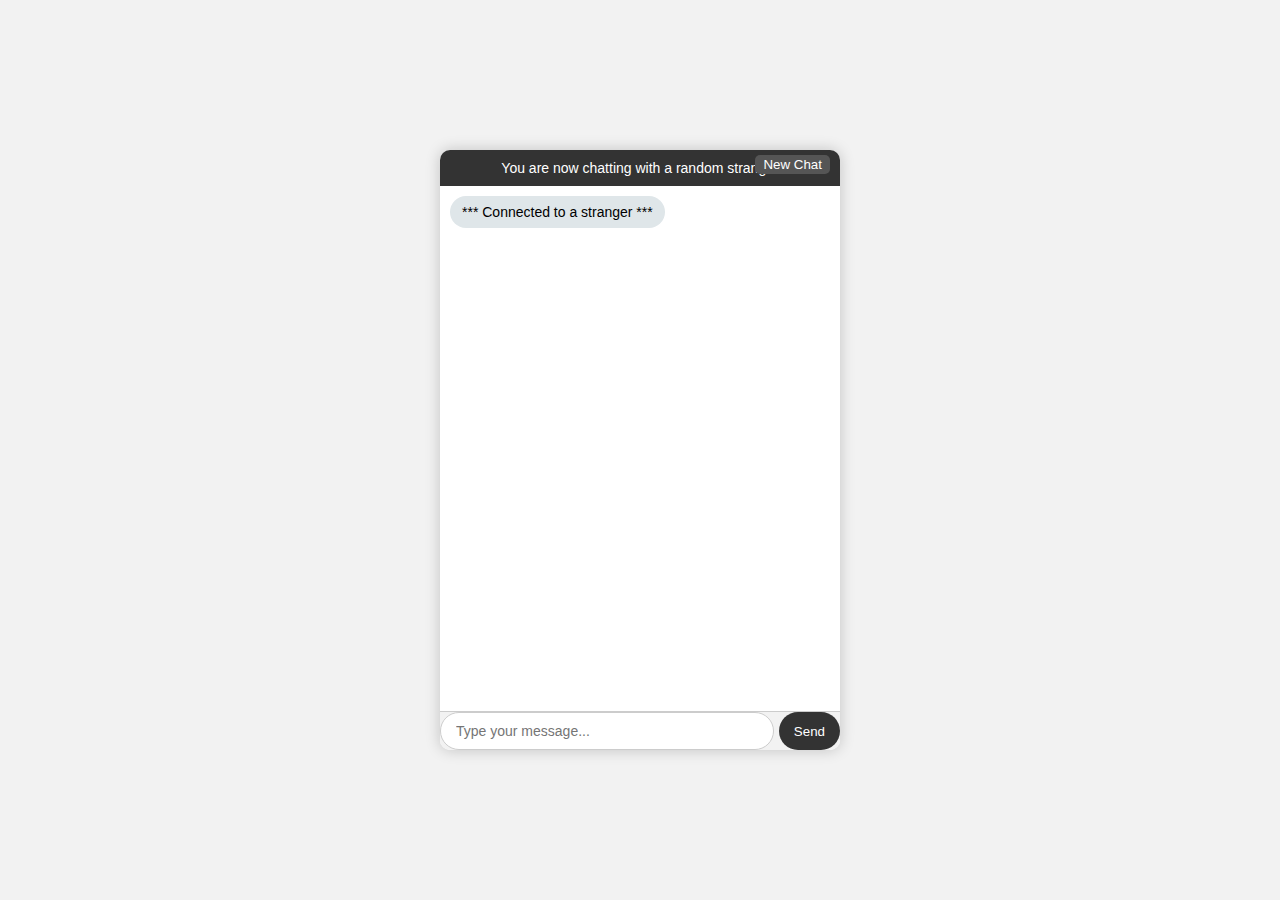
<file: Omeglus.html>
<!DOCTYPE html>
<html lang="en">
<head>
<meta charset="UTF-8">
<meta name="viewport" content="width=device-width, initial-scale=1.0">
<title>Omegle Web Clone</title>
<style>
body, html {
  margin:0;
  padding:0;
  height:100%;
  font-family: 'Helvetica Neue', Helvetica, Arial, sans-serif;
  background-color: #f2f2f2;
  display:flex;
  justify-content:center;
  align-items:center;
}

.chat-container {
  width: 400px;
  height: 600px;
  display: flex;
  flex-direction: column;
  border-radius: 10px;
  overflow: hidden;
  box-shadow: 0 0 15px rgba(0,0,0,0.2);
  background-color: white;
}

.status-bar {
  background-color: #333;
  color: white;
  text-align: center;
  padding: 10px;
  font-size: 14px;
  position: relative;
}

.status-bar button {
  position: absolute;
  right: 10px;
  top: 5px;
  background: #555;
  border: none;
  color: white;
  border-radius: 5px;
  padding: 2px 8px;
  cursor: pointer;
}

.chat-box {
  flex: 1;
  padding: 10px;
  display: flex;
  flex-direction: column;
  gap: 10px;
  overflow-y: auto;
  background-color: #fff;
}

.message {
  max-width: 80%;
  padding: 8px 12px;
  border-radius: 20px;
  font-size: 14px;
  word-wrap: break-word;
}

.user {
  background-color: #6c5ce7;
  color: white;
  align-self: flex-end;
}

.stranger {
  background-color: #dfe6e9;
  color: black;
  align-self: flex-start;
}

.input-container {
  display: flex;
  border-top: 1px solid #ccc;
  background: #f2f2f2;
}

input {
  flex: 1;
  border: 1px solid #ccc;
  border-radius: 20px;
  padding: 10px 15px;
  outline: none;
  font-size: 14px;
}

button.send-btn {
  margin-left: 5px;
  border: none;
  background-color: #333;
  color: white;
  border-radius: 20px;
  padding: 10px 15px;
  cursor: pointer;
}
</style>
</head>
<body>

<div class="chat-container">
  <div class="status-bar">
    You are now chatting with a random stranger
    <button onclick="newChat()">New Chat</button>
  </div>
  <div class="chat-box" id="chat"></div>
  <div class="input-container">
    <input type="text" id="messageInput" placeholder="Type your message...">
    <button class="send-btn" onclick="sendMessage()">Send</button>
  </div>
</div>

<script>
const chatBox = document.getElementById("chat");
const input = document.getElementById("messageInput");

// Predefined stranger messages
const strangerMessages = [
  "Message 1",
  "Message 2",
  "Message 3",
  "Message 4",
  "Message 5"
];
let msgIndex = 0;

// Add a message to chat
function addMessage(text, sender){
  const div = document.createElement('div');
  div.className = 'message ' + sender;
  div.textContent = text;
  chatBox.appendChild(div);
  chatBox.scrollTop = chatBox.scrollHeight;
}

// Send user's message
function sendMessage(){
  const text = input.value.trim();
  if(!text) return;
  addMessage(text, 'user');
  input.value = '';
  
  // Stranger replies with delay
  if(msgIndex < strangerMessages.length){
    setTimeout(()=>{
      addMessage(strangerMessages[msgIndex], 'stranger');
      msgIndex++;
    }, 1000 + Math.random()*1000);
  } else {
    // After all messages, show disconnected
    setTimeout(()=>{
      addMessage("*** Stranger disconnected ***", 'stranger');
    }, 1200);
  }
}

// New chat resets everything
function newChat(){
  chatBox.innerHTML = '';
  msgIndex = 0;
  addMessage("*** Connected to a new stranger ***", 'stranger');
}

// Press Enter to send
input.addEventListener('keypress', e=>{
  if(e.key === 'Enter') sendMessage();
});

// Start first chat
addMessage("*** Connected to a stranger ***", 'stranger');
</script>

</body>
</html>
</file>
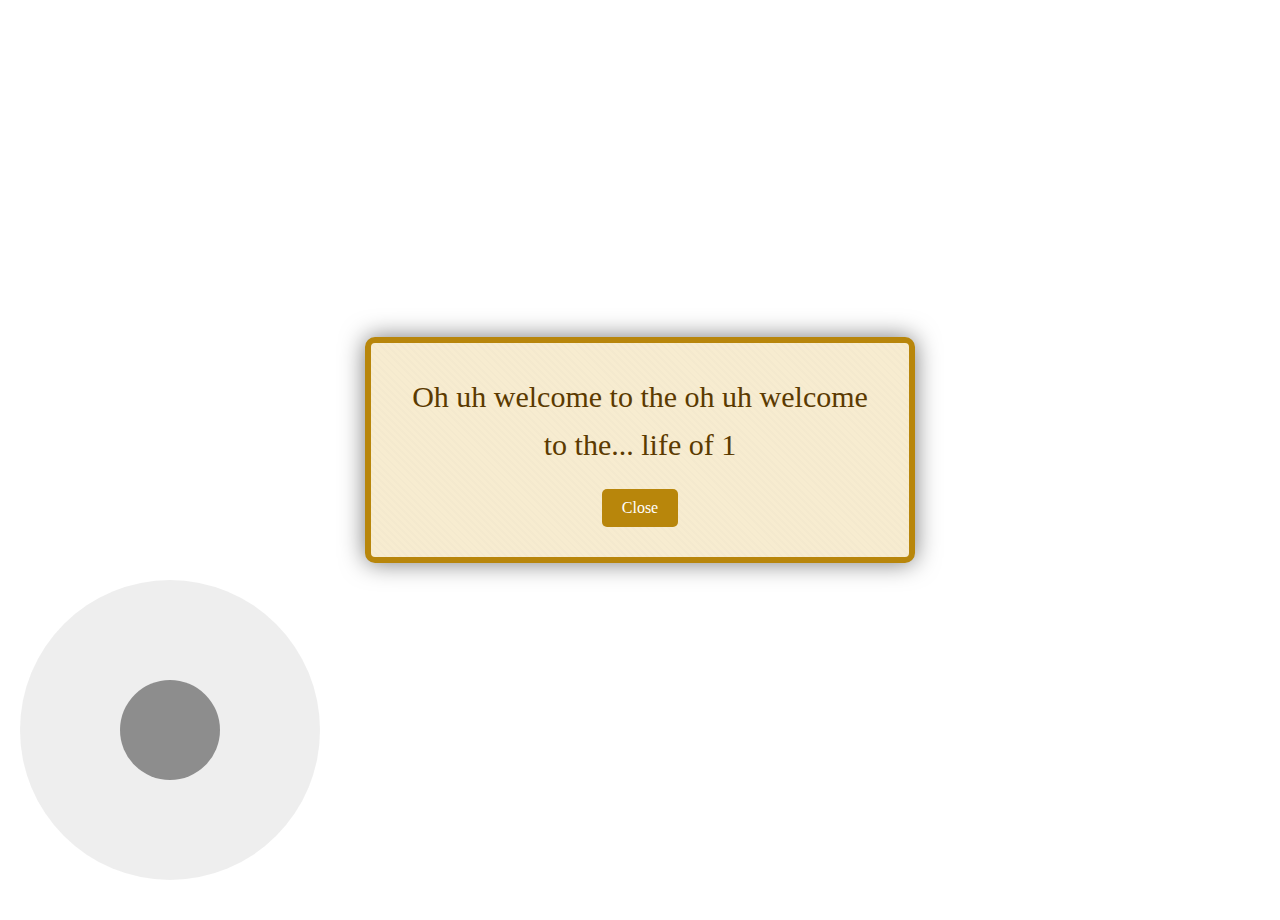
<file: omo.html>
<!DOCTYPE html>
<html lang="en">
<head>
<meta charset="UTF-8">
<title>one</title>
<script src="https://cdn.babylonjs.com/babylon.js"></script>
<style>
#joystick {
  position: absolute;
  bottom: 20px;        /* distance from bottom */
  left: 20px;          /* distance from left */
  width: 300px;        /* bigger joystick */
  height: 300px;
  border-radius: 50%;
  background: rgba(200,200,200,0.3);
  touch-action: none;
}

#stick {
  width: 100px;        /* proportional to joystick */
  height: 100px;
  background: rgba(100,100,100,0.7);
  border-radius: 50%;
  position: absolute;
  left: 100px;         /* (joystick width - stick width)/2 */
  top: 100px;          /* (joystick height - stick height)/2 */
  pointer-events: none;
}
</style>

</head>
<body>
<canvas id="renderCanvas" style="width:100%; height:100vh;"></canvas>
<div id="joystick">
  <div id="stick"></div>
</div>
<!-- Ancient Letter Modal -->
<!-- Ancient Letter Modal -->
<div id="ancientModal" style="
    display:none;
    position:absolute;
    top:50%;
    left:50%;
    transform:translate(-50%, -50%);
    width:90vw;           /* bigger on small screens */
    max-width:550px;      /* cap for large screens */
    padding:30px;
    background:#f7ecd0;   /* parchment color */
    border:6px solid #b8860b;
    border-radius:10px;
    box-shadow:0 0 25px #00000088;
    font-family:'Papyrus', 'cursive';
    font-size:30px;       /* bigger text */
    line-height:1.6;
    color:#5b3a00;
    text-align:center;
    z-index:10000;
    box-sizing:border-box;
    background-image: repeating-linear-gradient(
        45deg,
        rgba(0,0,0,0.01) 0px,
        rgba(0,0,0,0.01) 2px,
        transparent 2px,
        transparent 5px
    ); /* subtle parchment texture */
    background-blend-mode: multiply;
">
    <p id="ancientModalText" style="margin:0; padding:0;"></p>
    <button id="closeModal" style="
        margin-top:20px;
        padding:10px 20px;
        background:#b8860b;
        border:none;
        color:white;
        cursor:pointer;
        font-size:16px;
        border-radius:5px;
        font-family:'Papyrus', 'cursive';
    ">Close</button>
</div>

<script>
// Grab modal elements
const modal = document.getElementById("ancientModal");
const modalText = document.getElementById("ancientModalText");
const closeBtn = document.getElementById("closeModal");

// Close button hides modal
closeBtn.addEventListener("click", () => { modal.style.display = "none"; });

// Override global alert
window.alert = function(message) {
    modalText.innerText = message;
    modal.style.display = "block";
};
</script>

<!-- Scene & Camera -->
<script>
const canvas = document.getElementById("renderCanvas");
const engine = new BABYLON.Engine(canvas,true);
const scene = new BABYLON.Scene(engine);
scene.clearColor = new BABYLON.Color3(0,0,0); // black sky

// Camera setup
const camera = new BABYLON.ArcRotateCamera("cam",-Math.PI/2,Math.PI/4,8,new BABYLON.Vector3(0,1,0),scene);
camera.attachControl(canvas,true);
camera.lowerRadiusLimit = 3;
camera.upperRadiusLimit = 15;
  
camera.angularSensibility = 10000; // higher = slower mouse drag
camera.inertia = 0.95;            // closer to 1 = smoother deceleration


// Light
new BABYLON.HemisphericLight("light",new BABYLON.Vector3(0,1,0),scene);
</script>


<!-- Joystick -->
<script>
const speed = 0.1;
const bounds = {minX:-8,maxX:8,minZ:-100,maxZ:100};
let moveInput = {x:0,y:0};

const joystick = document.getElementById("joystick");
const stick = document.getElementById("stick");
let dragging=false;
const resetStick = ()=>{stick.style.left='100px'; stick.style.top='100px'; moveInput={x:0,y:0};};

joystick.addEventListener('pointerdown',(e)=>{dragging=true; e.target.setPointerCapture(e.pointerId);});
joystick.addEventListener('pointerup',(e)=>{dragging=false; resetStick();});
joystick.addEventListener('pointerout',(e)=>{dragging=false; resetStick();});
joystick.addEventListener('pointermove',(e)=>{
  if(!dragging) return;
  const rect = joystick.getBoundingClientRect();
  let dx = e.clientX - rect.left - rect.width/2;
  let dy = e.clientY - rect.top - rect.height/2;
  const maxDist = rect.width/2 - 25;
  let dist = Math.min(Math.sqrt(dx*dx+dy*dy), maxDist);
  let angle = Math.atan2(dy, dx);
  stick.style.left = `${35 + Math.cos(angle)*dist}px`;
  stick.style.top = `${35 + Math.sin(angle)*dist}px`;
  moveInput.x = Math.cos(angle)*(dist/maxDist);
  moveInput.y = -Math.sin(angle)*(dist/maxDist);
});

// Game loop
scene.onBeforeRenderObservable.add(()=>{
    let camForward = camera.getTarget().subtract(camera.position).normalize();
    camForward.y = 0;
    let camRight = new BABYLON.Vector3(camForward.z,0,-camForward.x);

    let move = new BABYLON.Vector3.Zero();
    move.addInPlace(camForward.scale(moveInput.y));
    move.addInPlace(camRight.scale(moveInput.x));

    if(move.lengthSquared()>0){
        move.normalize().scaleInPlace(speed);
        let newPos = player.position.add(move);
        newPos.x = Math.max(bounds.minX,Math.min(bounds.maxX,newPos.x));
        newPos.z = Math.max(bounds.minZ,Math.min(bounds.maxZ,newPos.z));
        player.position.copyFrom(newPos);
    }

    camera.target.copyFrom(player.position.add(new BABYLON.Vector3(0,1,0)));
});

engine.runRenderLoop(()=>scene.render());
window.addEventListener("resize",()=>engine.resize());
</script>


<!-- Player -->
<script>
// Player as digit "9"
const player = new BABYLON.TransformNode("player", scene);
const plane = BABYLON.MeshBuilder.CreatePlane("playerPlane", {width:1, height:2}, scene);
plane.parent = player;
plane.position.y = 1;

const dt = new BABYLON.DynamicTexture("dt", {width:512, height:1024}, scene, false);
const mat = new BABYLON.StandardMaterial("playerMat", scene);
mat.diffuseTexture = dt;
mat.backFaceCulling = false;
mat.diffuseTexture.hasAlpha = true;
mat.useAlphaFromDiffuseTexture = true;
plane.material = mat;

dt.drawText("1", null, 800, "bold 800px Arial", "white", null, true);
</script>


<!-- Path & Floor -->
<script>
// Enable collisions globally
scene.collisionsEnabled = true;

// -------- FLOOR (plain) --------
const floor = BABYLON.MeshBuilder.CreateGround("floor",{width:20,height:200},scene);
const floorMat = new BABYLON.StandardMaterial("floorMat",scene);
floorMat.diffuseColor = new BABYLON.Color3(0.1, 0.3, 0.1); // dark green

floor.material = floorMat;
floor.checkCollisions = true;

// -------- PATH --------
const path = BABYLON.MeshBuilder.CreateGround("path",{width:4,height:200},scene);
path.position.y = 0.02;
const pathMat = new BABYLON.StandardMaterial("pathMat",scene);
pathMat.diffuseColor = new BABYLON.Color3(0.4, 0.25, 0.1);

path.material = pathMat;
path.checkCollisions = true;
</script>


<!-- Stars / Sky -->
<script>

// Black sky
scene.clearColor = new BABYLON.Color3(0,0,0);

const starParent = new BABYLON.TransformNode("starParent", scene);

// Keep stars centered on the player so you never reach the edge
scene.onBeforeRenderObservable.add(()=>{
    starParent.position.copyFrom(player.position);
});

const radius = 80; // distance from player

const colors = [
"#ff9cf0","#ffb3f5","#ff7ae6","#ff5cd6","#ffc2fb",
"#e38cff","#d070ff","#b266ff","#9a4dff","#c299ff",
"#7a33ff","#5f1aff","#f2e6ff","#e0ccff",
"#fff27a","#ffe95c","#ffdf33","#fff599","#fff1b3",
"#ffd700","#ffcc00","#fff7cc"
];

for(let i = 0; i < 1000; i++){

    const star = BABYLON.MeshBuilder.CreatePlane("star"+i,{size:2},scene);

    star.parent = starParent;
    star.isPickable = false;
    star.billboardMode = BABYLON.Mesh.BILLBOARDMODE_ALL;

    // TRUE spherical distribution
    const theta = Math.random() * Math.PI * 2;     // around
    const phi = Math.acos(2*Math.random() - 1);    // up/down

    star.position = new BABYLON.Vector3(
        radius * Math.sin(phi) * Math.cos(theta),
        radius * Math.cos(phi),
        radius * Math.sin(phi) * Math.sin(theta)
    );

    const dt = new BABYLON.DynamicTexture("dt"+i,{width:256,height:256},scene,false);
    const mat = new BABYLON.StandardMaterial("mat"+i,scene);

    mat.diffuseTexture = dt;
    mat.emissiveColor = new BABYLON.Color3(1,1,1);
    mat.disableLighting = true;
    mat.useAlphaFromDiffuseTexture = true;
    mat.backFaceCulling = false;

    star.material = mat;

    // alternate digits
    const digit = (i % 2 === 0) ? "1" : "9";

    const color = colors[Math.floor(Math.random()*colors.length)];
   dt.drawText( digit, null, 180, "bold 180px Arial", color, null, true );
  
}


// -------- CLICKABLE MESSAGE --------
// create mesh
const clickStar = BABYLON.MeshBuilder.CreatePlane("clickStar",{size:6},scene);

clickStar.parent = starParent;
clickStar.billboardMode = BABYLON.Mesh.BILLBOARDMODE_ALL;
clickStar.position = new BABYLON.Vector3(0, 10, radius - 10);
clickStar.isPickable = true;

// texture
const clickDT = new BABYLON.DynamicTexture("clickDT",{width:512,height:256},scene,false);
const clickMat = new BABYLON.StandardMaterial("clickMat",scene);

clickMat.diffuseTexture = clickDT;
clickMat.emissiveColor = new BABYLON.Color3(1,1,1);
clickMat.disableLighting = true;
clickMat.useAlphaFromDiffuseTexture = true;
clickMat.backFaceCulling = false;

clickStar.material = clickMat;

// draw text
clickDT.drawText(
    "do not click",
    null,
    160,
    "80px Arial",
    "#ffffff",
    null,
    true
);

// make clickable
clickStar.actionManager = new BABYLON.ActionManager(scene);
clickStar.actionManager.registerAction(
    new BABYLON.ExecuteCodeAction(
        BABYLON.ActionManager.OnPickTrigger,
        starMessage
    )
);

// function to call
function starMessage() {

    const overlay = document.createElement("div");
    overlay.style.position = "fixed";
    overlay.style.top = "0";
    overlay.style.left = "0";
    overlay.style.width = "100vw";
    overlay.style.height = "100vh";
    overlay.style.backgroundColor = "black";
    overlay.style.opacity = "0";
    overlay.style.pointerEvents = "none";
    overlay.style.zIndex = "99999";

    document.body.appendChild(overlay);

    const duration = 12000; // total fade time (12 sec)
    const midPoint = 5000;  // 5 seconds mark

    const startTime = performance.now();
    let midMessageShown = false;

    function animateDarkening(currentTime) {
        const elapsed = currentTime - startTime;
        const progress = Math.min(elapsed / duration, 1);

        overlay.style.opacity = progress;

        // Show message at 5 seconds (only once)
        if (elapsed >= midPoint && !midMessageShown) {
            midMessageShown = true;
            alert("what have you done... and whyy whyy just whyy..");
        }

        if (progress < 1) {
            requestAnimationFrame(animateDarkening);
        } else {
            alert("haha dont worry nothing happened");
            overlay.remove();
        }
    }

    requestAnimationFrame(animateDarkening);
}


</script>


<script>
// Function to create a clickable billboard with custom onclick callback
// imgURL: string - image URL
// position: BABYLON.Vector3 - where to place the billboard
// size: number - width/height
// onClick: function - your custom code to run when clicked
function createBillboard(imgURL, position, h = 3,w = 3, onClick = () => {}) {
    // Root node for easy manipulation
    const billboardNode = new BABYLON.TransformNode("billboardNode", scene);

    // Create plane
    const billboard = BABYLON.MeshBuilder.CreatePlane("billboard", { width: w, height: h }, scene);
    billboard.parent = billboardNode;

    // Set position
    billboard.position.copyFrom(position);

    // Make it always face the camera
    billboard.billboardMode = BABYLON.Mesh.BILLBOARDMODE_ALL;

    // Material
    const billboardMat = new BABYLON.StandardMaterial("billboardMat", scene);
    billboardMat.diffuseTexture = new BABYLON.Texture(imgURL, scene);
    billboardMat.emissiveColor = new BABYLON.Color3(1,1,1); // glow
    billboard.material = billboardMat;

    // Add click action using the callback
    billboard.actionManager = new BABYLON.ActionManager(scene);
    billboard.actionManager.registerAction(
        new BABYLON.ExecuteCodeAction(BABYLON.ActionManager.OnPickTrigger, onClick)
    );

    return billboardNode;
}

window.addEventListener("DOMContentLoaded", function () {
    alert("Oh uh welcome to the oh uh welcome to the... life of 1");
});

createBillboard(
    "https://akm-img-a-in.tosshub.com/sites/dailyo//resources/202311/copy-of-g2-cover-2091123125338.png?size=*:480",
    new BABYLON.Vector3(3, 1, 50),
    3,
    3,
    () => { 
        console.log("Billboard clicked! You can run any code here."); 
        alert("Hi! (3, 1, 50)"); 
    }
);

  createBillboard(
    "https://akm-img-a-in.tosshub.com/sites/dailyo//resources/202311/copy-of-g2-cover-2091123125338.png?size=*:480",
    new BABYLON.Vector3(-3, 1, 40),
    3,
    3,
    () => { 
        console.log("Billboard clicked! You can run any code here."); 
        alert("Hi! (-3, 1, 40)"); 
    }
);

  createBillboard(
    "https://akm-img-a-in.tosshub.com/sites/dailyo//resources/202311/copy-of-g2-cover-2091123125338.png?size=*:480",
    new BABYLON.Vector3(3, 1, 30),
    3,
    3,
    () => { 
        console.log("Billboard clicked! You can run any code here."); 
        alert("Hi! (3, 1, 30)"); 
    }
);
  
  createBillboard(
    "https://akm-img-a-in.tosshub.com/sites/dailyo//resources/202311/copy-of-g2-cover-2091123125338.png?size=*:480",
    new BABYLON.Vector3(-3, 1, 0),
    3,
    3,
    () => { 
        console.log("Billboard clicked! You can run any code here."); 
        alert("Hi! (-3, 1, 0)"); 
    }
);

createBillboard(
    "image/door.png",
    new BABYLON.Vector3(0, 1, 100),
    4,
    2,
    () => { 
        const password = prompt("Enter password:");

        if (password === "9") {
            window.location.href = "/owo.html";
        } else if (password !== null) {
            alert("WRONG YOU IMPOSTER!!!!!!!!!!");
        }
        // If user presses cancel (password === null), do nothing
    }
);

</script>




<script src="https://cdn.babylonjs.com/loaders/babylon.glTF2FileLoader.js"></script>
<script>
// Function to load a model into the scene
// modelName: string, e.g. "chicken.glb"
// position: BABYLON.Vector3, e.g. new BABYLON.Vector3(4,0.5,4)
// scale: number, default small (0.005)
// clickable: boolean, whether clicking shows alert
function loadModel(modelName, position, scale = 0.005, clickable = true) {
    BABYLON.SceneLoader.Append("model/", modelName, scene, function(scene) {

        // Create a root node for the imported model
        const modelRoot = new BABYLON.TransformNode(modelName + "Root", scene);

        // Parent only meshes that are not already part of other objects
        scene.meshes.forEach(mesh => {
            if (!mesh.parent && mesh.name !== "playerPlane" && mesh.name !== "floor" && mesh.name !== "path") {
                mesh.parent = modelRoot;
            }
        });

        // Scale the model
        modelRoot.scaling = new BABYLON.Vector3(scale, scale, scale);

        // Set the model position
        modelRoot.position = position;

        // Optional: make clickable
        if (clickable) {
            modelRoot.actionManager = new BABYLON.ActionManager(scene);
            modelRoot.actionManager.registerAction(
                new BABYLON.ExecuteCodeAction(
                    BABYLON.ActionManager.OnPickTrigger, 
                    () => { alert(modelName + " clicked!"); }
                )
            );
        }
    });
}

// Example usage:
loadModel("egg.glb", new BABYLON.Vector3(-15, 0.5, 15));
loadModel("dino.glb", new BABYLON.Vector3(15, 0.5, -5));
</script>



</body>
</html>
</file>
